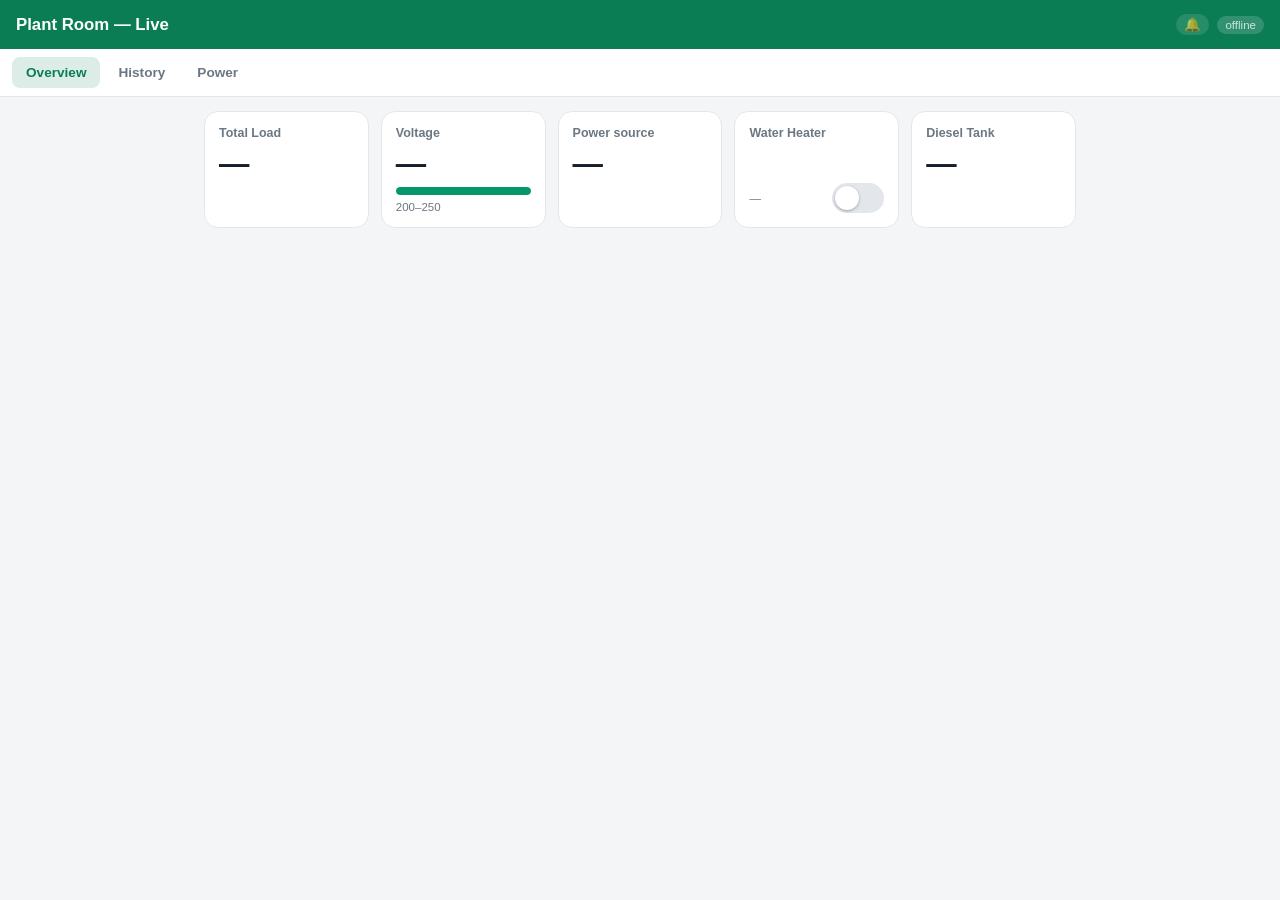
<file: dashboard/index.html>
<!doctype html>
<html lang="en">
<head>
  <meta charset="utf-8" />
  <meta name="viewport" content="width=device-width, initial-scale=1, viewport-fit=cover" />
  <meta name="theme-color" content="#0a7d55" />
  <link rel="manifest" href="manifest.webmanifest" />
  <title>iot-core dashboard</title>
  <link rel="stylesheet" href="style.css" />
</head>
<body>
  <header id="top">
    <h1 id="site-title">…</h1>
    <span id="head-right">
      <button id="bell" class="bell" hidden title="Enable alert notifications">🔔</button>
      <span id="conn" class="conn off">connecting…</span>
    </span>
  </header>
  <nav id="tabs"></nav>
  <main id="grid"></main>
  <script src="vendor/mqtt.min.js"></script>
  <script src="app.js"></script>
  <script>if ("serviceWorker" in navigator) navigator.serviceWorker.register("sw.js").catch(function(){});</script>
</body>
</html>
</file>
<file: dashboard/style.css>
:root {
  --brand: #0a7d55;
  --bg: #f4f5f7; --surface: #ffffff; --text: #16202a; --muted: #6b7783;
  --border: #e3e7eb; --good: #059669; --warn: #d97706; --bad: #dc2626;
  --grid-c: #2563eb; --gen-c: #d97706;
}
@media (prefers-color-scheme: dark) {
  :root { --bg:#0e1216; --surface:#171d23; --text:#e6edf3; --muted:#8b98a5; --border:#252d35; }
}
/* theme.mode: "dark" forces dark regardless of OS preference */
html.dark { --bg:#0e1216; --surface:#171d23; --text:#e6edf3; --muted:#8b98a5; --border:#252d35; }
* { box-sizing: border-box; }
body {
  margin: 0; background: var(--bg); color: var(--text);
  font-family: -apple-system, BlinkMacSystemFont, "Segoe UI", Roboto, sans-serif;
  padding-bottom: env(safe-area-inset-bottom);
}
header {
  position: sticky; top: 0; z-index: 5; display: flex; align-items: center; justify-content: space-between;
  padding: 14px 16px; padding-top: calc(14px + env(safe-area-inset-top));
  background: var(--brand); color: #fff;
}
header h1 { font-size: 1.05rem; margin: 0; font-weight: 600; }
.conn { font-size: .72rem; padding: 3px 8px; border-radius: 999px; background: rgba(255,255,255,.2); }
.conn.on { background: rgba(255,255,255,.28); }
.conn.off { opacity: .8; }
nav#tabs { display: flex; gap: 4px; padding: 8px 12px; overflow-x: auto; background: var(--surface); border-bottom: 1px solid var(--border); }
nav#tabs button {
  border: 0; background: transparent; color: var(--muted); font-size: .85rem; font-weight: 600;
  padding: 8px 14px; border-radius: 8px; white-space: nowrap;
}
nav#tabs button.active { background: color-mix(in srgb, var(--brand) 14%, transparent); color: var(--brand); }
main#grid { display: grid; grid-template-columns: repeat(auto-fill, minmax(150px, 1fr)); gap: 12px; padding: 14px; max-width: 900px; margin: 0 auto; }
.card {
  background: var(--surface); border: 1px solid var(--border); border-radius: 14px; padding: 14px;
  display: flex; flex-direction: column; gap: 6px; min-height: 108px;
}
.card .title { font-size: .78rem; color: var(--muted); font-weight: 600; }
.card .value { font-size: 1.9rem; font-weight: 700; font-variant-numeric: tabular-nums; letter-spacing: -.02em; }
.card .value .u { font-size: .9rem; color: var(--muted); font-weight: 600; margin-left: 3px; }
.card.alert { border-color: var(--bad); box-shadow: 0 0 0 2px color-mix(in srgb, var(--bad) 22%, transparent); }
.card .sub { font-size: .72rem; color: var(--muted); }
.spark { width: 100%; height: 34px; margin-top: auto; }
.gauge-wrap { display: flex; flex-direction: column; gap: 6px; }
.gauge-bar { height: 8px; border-radius: 999px; background: var(--border); position: relative; overflow: hidden; }
.gauge-fill { height: 100%; background: var(--good); border-radius: 999px; transition: width .3s; }
.gauge-fill.warn { background: var(--warn); }
.badge { align-self: flex-start; font-size: .72rem; font-weight: 700; padding: 3px 10px; border-radius: 999px; color: #fff; }
.badge.grid { background: var(--grid-c); }
.badge.generator { background: var(--gen-c); }
.switch { margin-top: auto; display: flex; align-items: center; justify-content: space-between; }
.toggle { width: 52px; height: 30px; border-radius: 999px; background: var(--border); border: 0; position: relative; cursor: pointer; transition: background .2s; }
.toggle::after { content: ""; position: absolute; top: 3px; left: 3px; width: 24px; height: 24px; border-radius: 50%; background: #fff; transition: transform .2s; box-shadow: 0 1px 3px rgba(0,0,0,.3); }
.toggle.on { background: var(--good); }
.toggle.on::after { transform: translateX(22px); }
.toggle.pending { opacity: .55; }
.stale { color: var(--warn) !important; }
#head-right { display: flex; align-items: center; gap: 8px; }
.logo { height: 22px; margin-right: 8px; vertical-align: middle; }
.bell { border: 0; background: rgba(255,255,255,.18); border-radius: 999px; padding: 3px 8px; cursor: pointer; opacity: .65; }
.bell.on { opacity: 1; background: rgba(255,255,255,.3); }
.card.wide { grid-column: 1 / -1; }
.chart { width: 100%; height: 120px; margin-top: 4px; }
.chart-line { stroke: var(--brand); }
.chart-band { fill: color-mix(in srgb, var(--brand) 15%, transparent); }
.toggle.readonly { cursor: not-allowed; opacity: .5; }
</file>
